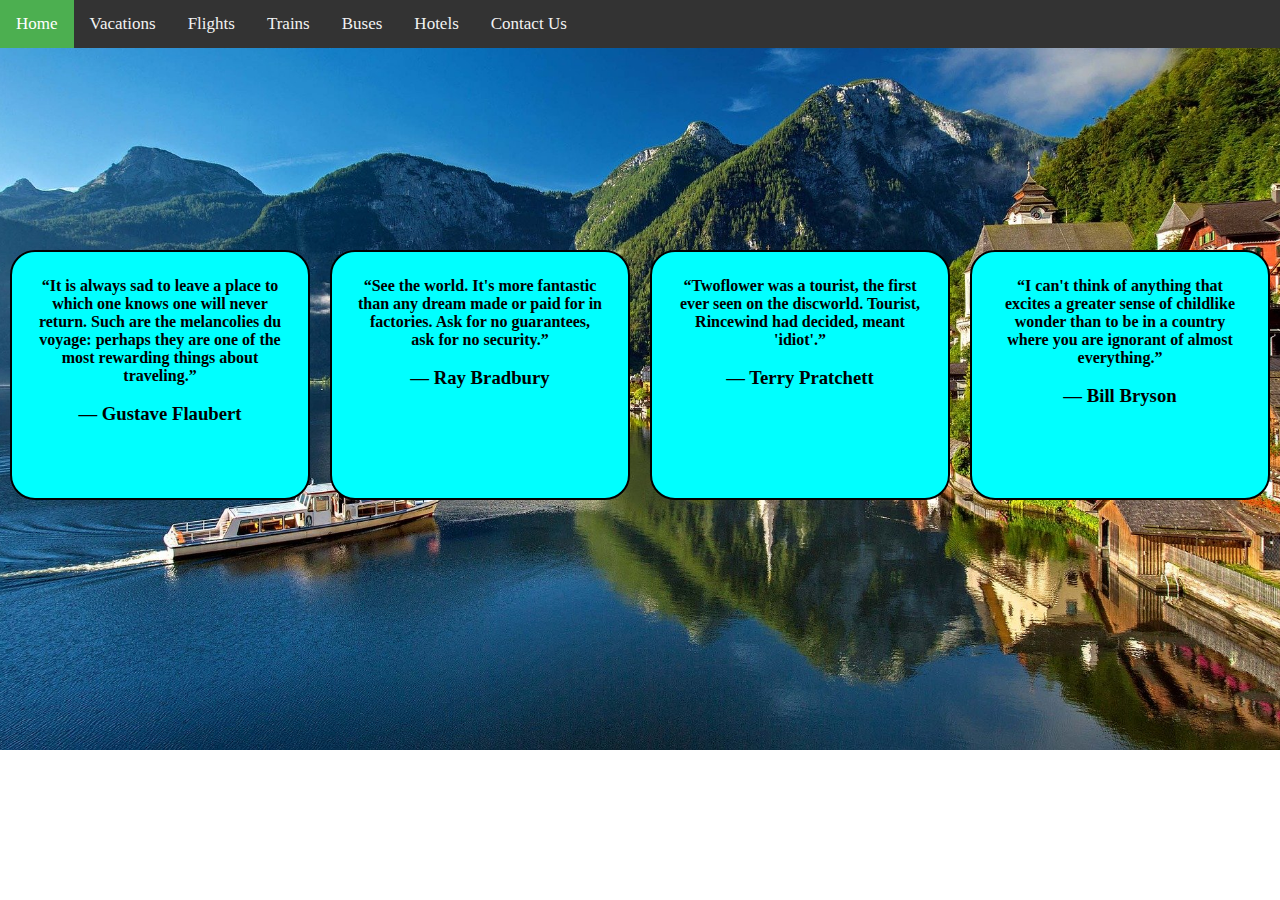
<file: CA3/index.html>
<!DOCTYPE html>
<html lang="en">

<head>
    <meta charset="UTF-8">
    <meta name="viewport" content="width=device-width, initial-scale=1.0">
    <link rel="stylesheet" href="style.css">
    <link rel="stylesheet" href="https://cdnjs.cloudflare.com/ajax/libs/font-awesome/4.7.0/css/font-awesome.min.css">
    <title>India's best tourist and tourism service provider | Hotel | Vehicles </title>
</head>

<body>

    <div class="topnav" id="myTopnav">
        <a href="#home" class="active">Home</a>
        <a href="#vacations">Vacations</a>
        <a href="#contact">Flights</a>
        <a href="#about">Trains</a>
        <a href="#about">Buses</a>
        <a href="#about">Hotels</a>
        <a href="contactus.html">Contact Us</a>
        <a href="javascript:void(0);" class="icon" onclick="myFunction()">
            <i class="fa fa-bars"></i>
        </a>
    </div>

    <script>
        function myFunction() {
            var x = document.getElementById("myTopnav");
            if (x.className === "topnav") {
                x.className += " responsive";
            } else {
                x.className = "topnav";
            }
        }
    </script>
    <section id="home">

        <div class="boxes">
            <p> “It is always sad to leave a place to which one knows one will never return. Such are the melancolies du voyage: perhaps they are one of the most rewarding things about traveling.”</p>
            <br>
            <h3>― Gustave Flaubert</h3>
        </div>
        <div class="boxes">
            <p>“See the world. It's more fantastic than any dream made or paid for in factories. Ask for no guarantees, ask for no security.”</p>
            <br>
            <h3>― Ray Bradbury</h3>
        </div>
        <div class="boxes">
            <p>“Twoflower was a tourist, the first ever seen on the discworld. Tourist, Rincewind had decided, meant 'idiot'.”
            </p>
            <br>
            <h3>― Terry Pratchett</h3>
        </div>
        <div class="boxes">
            <p>“I can't think of anything that excites a greater sense of childlike wonder than to be in a country where you are ignorant of almost everything.”</p>
            <br>
            <h3>― Bill Bryson</h3>
        </div>
    </section>


    <!-- <section id="vacations">
        <div>
            <iframe src="ifram.html" frameborder="0" height="720px" width="1000px" class="iframe"></iframe>
        </div>
        <div class="flightbox">
            <div class="flybox">
                <h3>Book Flights with best Holiday Packages</h3>
                <br>
                <button type="button">ONE WAY</button>
                <button type="button">ROUND TRIP</button>
                <button type="button">MULTI-CITY</button>
                <br>
                <div>
                    <span>Depart From</span>
                    <span style="margin-left: 220px;">Destination</span>
                    <br>
                    <input type="text" placeholder="Lucknow">
                    <input type="text" style="margin-left: 70px;" placeholder="Mumbai">
                    <br>
                    <br>
                    <hr>
                </div>
                <br>
                <div>
                    Date Of Departure: <input type="date">
                    <br>
                    <br>
                    <a href="" style="text-decoration: none;">
                        <h4 style="color: blue;">Book Round Trip to save extra</h4>
                    </a>
                </div>
                <br><br>
                <hr>
                <div>
                    <br> No. Of Passengers: <input type="number" placeholder="1">
                    <br> <br> Class: <select name="" id="">
                    <option value="">Economy</option>
                    <option value="">Premium Economy</option>
                    <option value="">Business</option>
                </select>
                </div>
                <br>
                <p> <input type="checkbox"> &nbsp; Non Stop Flights</p>
                <button style="margin-top: 150px; background-color: aqua;">Search Flights <span style="color: red;">&#10148;</span></button>
                <br>
                <p>*Indigo/SpiceJet only</p>
            </div>
        </div>
    </section> -->
</body>

</html>
</file>
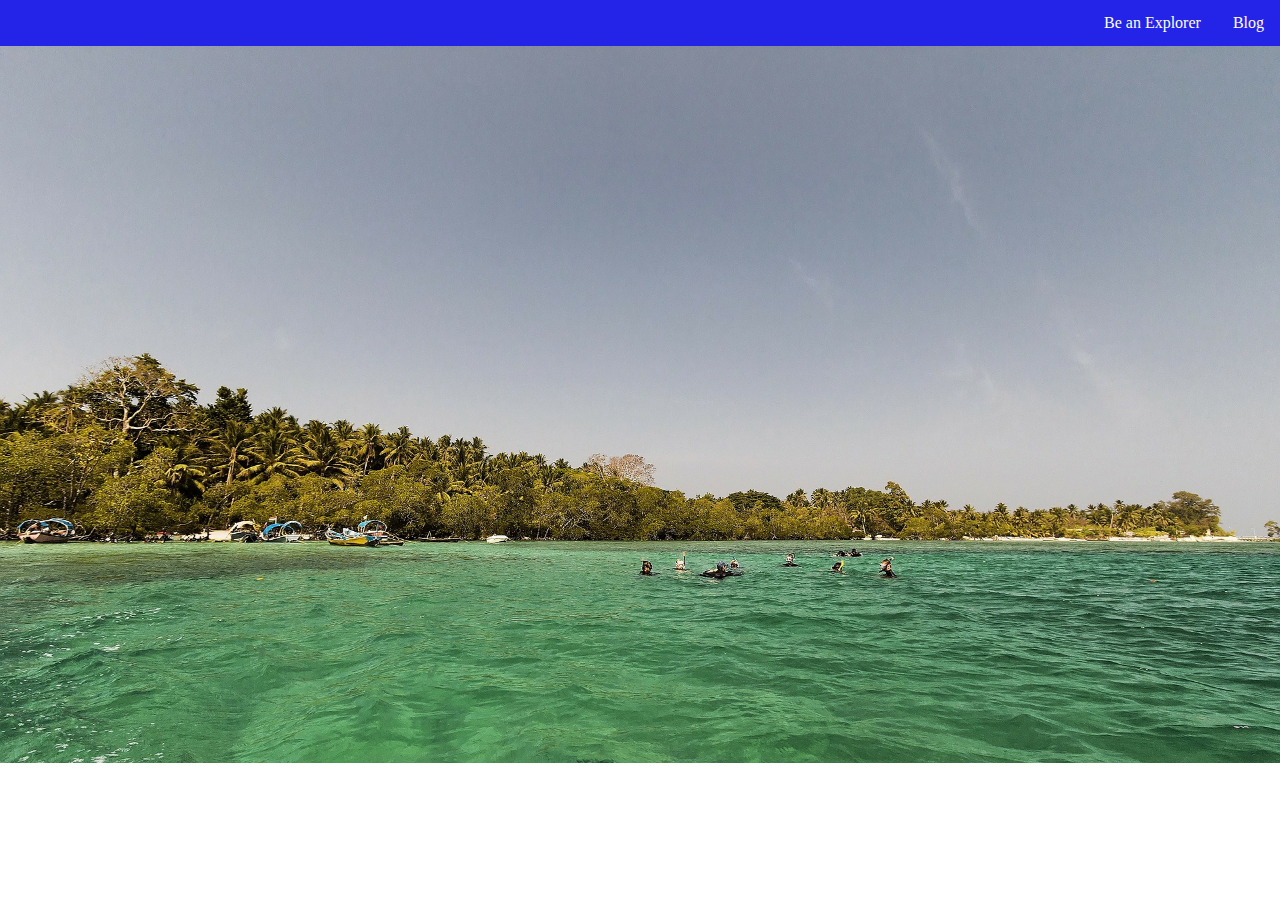
<file: CA3/contactus.html>
<!DOCTYPE html>
<html>

<head>
    <meta name="viewport" content="width=device-width, initial-scale=1.0">
    <title>Contact Us</title>
    <style>
        body {
            margin: 0;
            background-image: url("andaman.jpg");
            background-size: cover;
            background-repeat: no-repeat;
        }
        
        ul.topnav {
            list-style-type: none;
            margin: 0;
            padding: 0;
            overflow: hidden;
            background-color: rgb(36, 36, 233);
        }
        
        ul.topnav li {
            float: right;
        }
        
        ul.topnav li a {
            display: block;
            color: white;
            text-align: center;
            padding: 14px 16px;
            text-decoration: none;
        }
        
        ul.topnav li a:hover:not(.active) {
            background-color: #111;
        }
        /* ul.topnav li a.active {
            background-color: #4CAF50;
        } */
        
        ul.topnav li.right {
            float: right;
        }
        
        @media screen and (max-width: 600px) {
            ul.topnav li.right,
            ul.topnav li {
                float: none;
            }
        }
    </style>
</head>

<body>

    <ul class="topnav">
        <li><a href="https://www.thetravale.com/the-travale-blog/">Blog</a></li>
        <li><a href="#news">Be an Explorer</a></li>
    </ul>



</body>

</html>
</file>
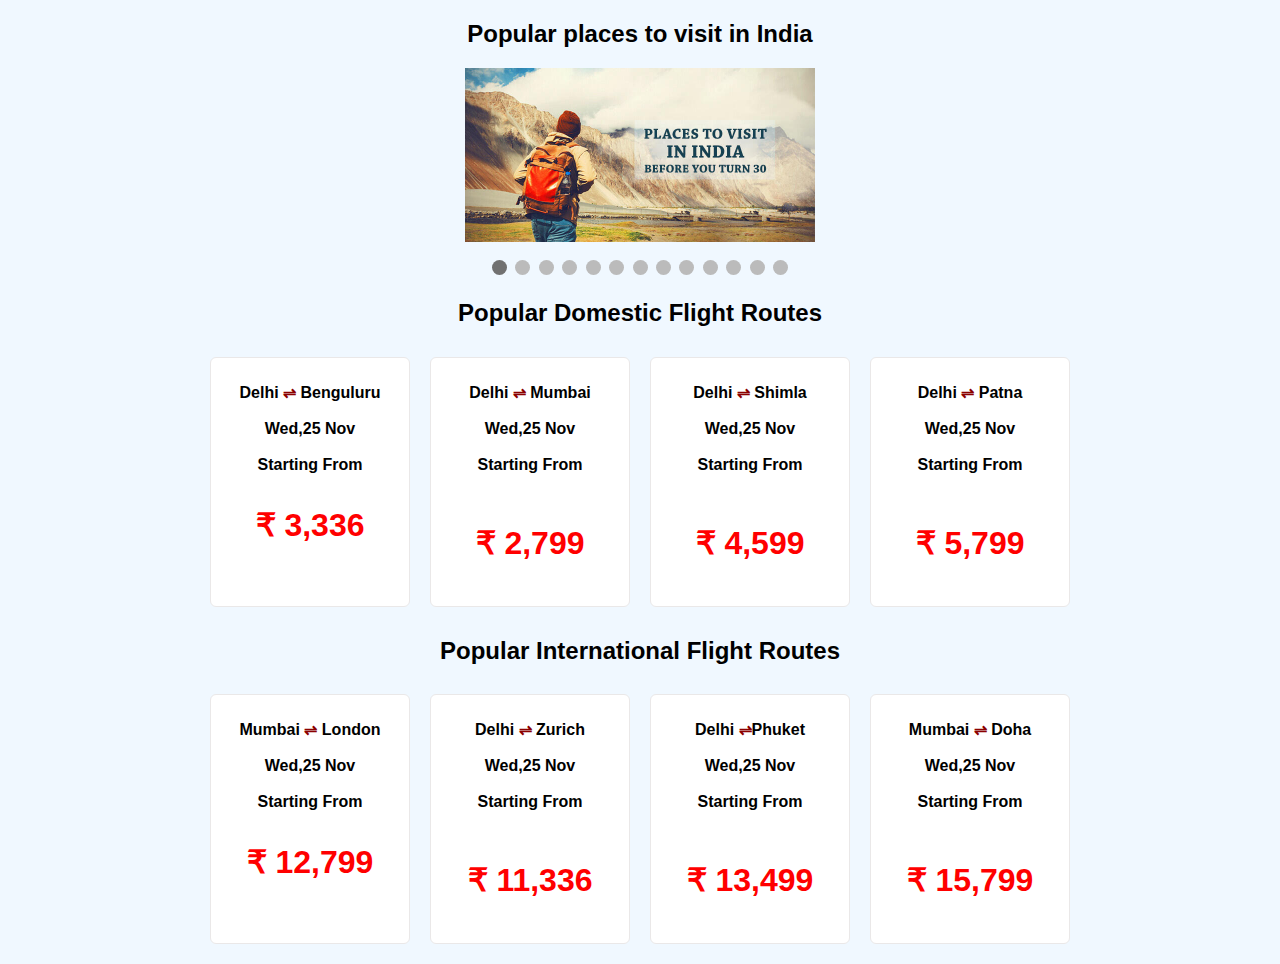
<file: CA3/ifram.html>
<!DOCTYPE html>
<html lang="en">

<head>
    <!-- <meta charset="UTF-8">
    <meta name="viewport" content="width=device-width, initial-scale=1.0">
    <title></title> -->
    <style>
        * {
            box-sizing: border-box;
        }
        
        body {
            font-family: Verdana, sans-serif;
        }
        
        .mySlides {
            display: none;
        }
        
        img {
            vertical-align: middle;
        }
        /* Slideshow container */
        
        .slideshow-container {
            max-width: 350px;
            max-height: 250px;
            position: relative;
            margin: auto;
        }
        /* Caption text */
        
        .text {
            color: #f2f2f2;
            font-size: 15px;
            padding: 8px 12px;
            position: absolute;
            bottom: 8px;
            width: 100%;
            text-align: center;
        }
        /* Number text (1/3 etc) */
        
        .numbertext {
            color: #f2f2f2;
            font-size: 12px;
            padding: 8px 12px;
            position: absolute;
            top: 0;
        }
        /* The dots/bullets/indicators */
        
        .dot {
            height: 15px;
            width: 15px;
            margin: 0 2px;
            background-color: #bbb;
            border-radius: 50%;
            display: inline-block;
            transition: background-color 0.6s ease;
        }
        /* .dot:hover {
            cursor: pointer;
        }
         */
        
        .active {
            background-color: #717171;
        }
        /* Fading animation */
        
        .fade {
            -webkit-animation-name: fade;
            -webkit-animation-duration: 1.5s;
            animation-name: fade;
            animation-duration: 1.5s;
        }
        
        @-webkit-keyframes fade {
            from {
                opacity: .4
            }
            to {
                opacity: 1
            }
        }
        
        @keyframes fade {
            from {
                opacity: .4
            }
            to {
                opacity: 1
            }
        }
        /* On smaller screens, decrease text size */
        
        @media only screen and (max-width: 300px) {
            .text {
                font-size: 11px
            }
        }
        
        body {
            background-color: aliceblue;
            margin: 10px;
            /* flex-wrap: wrap; */
            /* padding: 25px; */
        }
        
        .bx {
            margin: 10px;
            height: 250px;
            width: 200px;
            padding: 25px;
            box-sizing: border-box;
            border-radius: 6px;
            /* flex-wrap: wrap-reverse; */
            display: block;
            border: 1px solid#eae8e8;
            background-color: white;
            text-align: center;
            font-weight: bold;
        }
        
        .bx:hover {
            cursor: pointer;
            box-shadow: 0 1px 8px rgba(0, 0, 0, .1);
            width: 25%;
            background-color: rgb(248, 240, 230);
            font-size: large;
            border-color: aqua;
        }
        
        .container {
            display: flex;
            flex-wrap: wrap;
            /* display: inline; */
            align-items: center;
            justify-content: center;
            background-size: cover;
        }
        /* @media only screen and (max-width: 1500px) {
            body {
                height: ;
            }
        } */
    </style>
</head>

<body>
    <h2 style="text-align: center;">
        Popular places to visit in India
    </h2>
    <div class="slideshow-container">

        <div class="mySlides fade">
            <!-- <div class="numbertext">1 / 5</div> -->
            <img src="fistslider.jpg" style="width:100%">
            <div class="text"></div>
        </div>
        <div class="mySlides fade">
            <!-- <div class="numbertext">1 / 5</div> -->
            <img src="srinagar.jpg" style="width:100%">
            <div class="text">Srinagar Jammu and Kashmir</div>
        </div>

        <div class="mySlides fade">
            <!-- <div class="numbertext">2 / 5</div> -->
            <img src="kasol.jpg" style="width:100%">
            <div class="text">Kasol Himachal Pradesh</div>
        </div>

        <div class="mySlides fade">
            <!-- <div class="numbertext">3 / 5</div> -->
            <img src="leh.jpg" style="width:100%">
            <div class="text">Leh Ladhak</div>
        </div>
        <div class="mySlides fade">
            <!-- <div class="numbertext">4 / 5</div> -->
            <img src="andaman.jpg" style="width:100%">
            <div class="text">Andaman</div>
        </div>
        <div class="mySlides fade">
            <!-- <div class="numbertext">5 / 5</div> -->
            <img src="tirupati.jpg" style="width:100%">
            <div class="text">Tirupati Balaji</div>
        </div>
        <div class="mySlides fade">
            <!-- <div class="numbertext">5 / 5</div> -->
            <img src="goa.jpg" style="width:100%">
            <div class="text">Goa</div>
        </div>
        <div class="mySlides fade">
            <!-- <div class="numbertext">5 / 5</div> -->
            <img src="birbilling.jpg" style="width:100%">
            <div class="text">Bir Billing – The Paragliding Hub Of India</div>
        </div>
        <div class="mySlides fade">
            <!-- <div class="numbertext">5 / 5</div> -->
            <img src="assam.jpg" style="width:100%">
            <div class="text">Assam – Home Of One Horned Rhinos</div>
        </div>
        <div class="mySlides fade">
            <!-- <div class="numbertext">5 / 5</div> -->
            <img src="rishikesh.jpg" style="width:100%">
            <div class="text">Rishikesh – The Adventure Capital Of India</div>
        </div>
        <div class="mySlides fade">
            <!-- <div class="numbertext">5 / 5</div> -->
            <img src="shimla.jpg" style="width:100%">
            <div class="text">Shimla – The Queen Of Northern Hills</div>
        </div>
        <div class="mySlides fade">
            <!-- <div class="numbertext">5 / 5</div> -->
            <img src="tirthan.jpg" style="width:100%">
            <div class="text">Tirthan Valley – The Adventure Hub Of Himachal</div>
        </div>
        <div class="mySlides fade">
            <!-- <div class="numbertext">5 / 5</div> -->
            <img src="udaipur.jpg" style="width:100%">
            <div class="text">Udaipur – The Romantic City Of Lakes</div>
        </div>

    </div>
    <br>

    <div style="text-align:center">
        <span class="dot"></span>
        <span class="dot"></span>
        <span class="dot"></span>
        <span class="dot"></span>
        <span class="dot"></span>
        <span class="dot"></span>
        <span class="dot"></span>
        <span class="dot"></span>
        <span class="dot"></span>
        <span class="dot"></span>
        <span class="dot"></span>
        <span class="dot"></span>
        <span class="dot"></span>
    </div>

    <script>
        var slideIndex = 0;
        showSlides();

        function showSlides() {
            var i;
            var slides = document.getElementsByClassName("mySlides");
            var dots = document.getElementsByClassName("dot");
            for (i = 0; i < slides.length; i++) {
                slides[i].style.display = "none";
            }
            slideIndex++;
            if (slideIndex > slides.length) {
                slideIndex = 1
            }
            for (i = 0; i < dots.length; i++) {
                dots[i].className = dots[i].className.replace(" active", "");
            }
            slides[slideIndex - 1].style.display = "block";
            dots[slideIndex - 1].className += " active";
            setTimeout(showSlides, 2000); // Change image every 2 seconds
        }
    </script>
    <h2 style="text-align: center;">Popular Domestic Flight Routes </h2>
    <div class="container">
        <div class="bx">
            Delhi <span style="color: darkred;">&#8652;</span> Benguluru
            <br>
            <br> Wed,25 Nov
            <br>
            <br> Starting From
            <br>
            <!-- <br> -->
            <p style="color: red; font-size: xx-large;"> <span>&#8377; 3,336</span> </p>
        </div>
        <div class="bx">
            Delhi <span style="color: darkred;">&#8652;</span> Mumbai
            <br>
            <br> Wed,25 Nov
            <br>
            <br> Starting From
            <br>
            <br>
            <p style="color: red; font-size: xx-large;">
                <span>&#8377; 2,799</span></p>
        </div>
        <div class="bx">
            Delhi <span style="color: darkred;">&#8652;</span> Shimla
            <br>
            <br> Wed,25 Nov
            <br>
            <br> Starting From
            <br>
            <br>
            <p style="color: red; font-size: xx-large;"> <span>&#8377; 4,599</span></p>
        </div>
        <div class="bx">
            Delhi <span style="color: darkred;">&#8652;</span> Patna
            <br>
            <br> Wed,25 Nov
            <br>
            <br> Starting From
            <br>
            <br>
            <p style="color: red; text-shadow: bisque; font-size: xx-large;"> <span>&#8377; 5,799</span></p>
        </div>
    </div>

    <h2 style="text-align: center;">Popular International Flight Routes</h2>
    <div class="container">
        <div class="bx">
            Mumbai <span style="color: darkred;">&#8652;</span> London
            <br>
            <br> Wed,25 Nov
            <br>
            <br> Starting From
            <br>
            <p style="color: red; font-size: xx-large;"> <span>&#8377; 12,799</span> </p>
        </div>
        <div class="bx">
            Delhi <span style="color: darkred;">&#8652;</span> Zurich
            <br>
            <br> Wed,25 Nov
            <br>
            <br> Starting From
            <br>
            <br>
            <p style="color: red; font-size: xx-large;"> <span>&#8377; 11,336</span> </p>
        </div>
        <div class="bx">
            Delhi <span style="color: darkred;">&#8652;</span>Phuket
            <br>
            <br> Wed,25 Nov
            <br>
            <br> Starting From
            <br>
            <br>
            <p style="color: red; font-size: xx-large;"> <span>&#8377; 13,499</span> </p>
        </div>
        <div class="bx">
            Mumbai <span style="color: darkred;">&#8652;</span> Doha
            <br>
            <br> Wed,25 Nov
            <br>
            <br> Starting From
            <br>
            <br>
            <p style="color: red; font-size: xx-large;"> <span>&#8377; 15,799</span> </p>
        </div>
    </div>

</body>

</html>
</file>
<file: CA3/style.css>
* {
    margin: 0px;
    /* padding: 0px; */
}


/* navbar css */

.topnav {
    overflow: hidden;
    position: fixed;
    width: 100%;
    background-color: #333;
}

.topnav a {
    float: left;
    display: block;
    color: #f2f2f2;
    text-align: center;
    padding: 14px 16px;
    text-decoration: none;
    font-size: 17px;
}

.topnav a:hover {
    background-color: #ddd;
    color: black;
}

.topnav a.active {
    background-color: #4CAF50;
    color: white;
}

.topnav .icon {
    display: none;
}

@media screen and (max-width: 600px) {
    .topnav a:not(:first-child) {
        display: none;
    }
    .topnav a.icon {
        float: right;
        display: block;
    }
}

@media screen and (max-width: 600px) {
    .topnav.responsive {
        position: relative;
    }
    .topnav.responsive .icon {
        position: absolute;
        right: 0;
        top: 0;
    }
    .topnav.responsive a {
        float: none;
        display: block;
        text-align: left;
    }
}


/* home css */

#home {
    display: flex;
    flex-wrap: wrap;
    align-items: center;
    justify-content: center;
    height: 750px;
    background-image: url("hallstatt-3609863_1920.jpg");
    background-position: center;
    background-size: cover;
}

.boxes {
    margin: 10px;
    height: 250px;
    width: 300px;
    padding: 25px;
    box-sizing: border-box;
    border-radius: 25px;
    /* flex-wrap: wrap-reverse; */
    display: block;
    border: 2px solid black;
    background-color: aqua;
    font-weight: bold;
    text-align: center;
}

@media only screen and (min-width:300px) and (max-width: 800px) {
    .boxes {
        height: 210px;
        width: 150px;
        margin: 0px;
        box-sizing: border-box;
        padding: 8px;
        font-size: small;
        text-align: justify;
        font-weight: normal;
    }
}

@media only screen and (max-width:300px) {
    .boxes {
        height: auto;
        width: auto;
        margin: 0px;
        padding: 8px;
        box-sizing: border-box;
        font-size: smaller;
        font-weight: normal;
        text-align: center;
    }
}


/* vacations css */

#vacations {
    display: flex;
    flex-wrap: wrap;
    align-items: center;
    /* justify-content: center; */
}

.flybox {
    margin: 10px;
    height: 710px;
    width: 495px;
    padding: 25px;
    box-sizing: border-box;
    /* border-radius: 10px; */
    flex-wrap: wrap-reverse;
    /* display: flex; */
    /* border: 2px solid black; */
    background-color: blanchedalmond;
    font-weight: bold;
    text-align: center;
    float: right;
}

.flybox button {
    margin: 20px;
    border-radius: 5px;
    padding: 5px;
    background-color: brown;
    cursor: pointer;
}

.flybox button:hover {
    color: aliceblue;
    background-color: black;
    border-color: aliceblue;
}

@media only screen and (min-width:900px) and (max-width:1500px) {
    .iframe {
        width: ;
    }
    .flybox {
        background-position: center;
        background-size: cover;
    }
}


/* 
@media only screen and (max-width:1500px) {
    .iframe {
        width: 100%;
        height: 450px;
    }
    .flightbox {
        width: 100%;
        height: auto;
        float: none;
    }
    .flybox {
        width: 100%;
        float: none;
    }
} */
</file>
